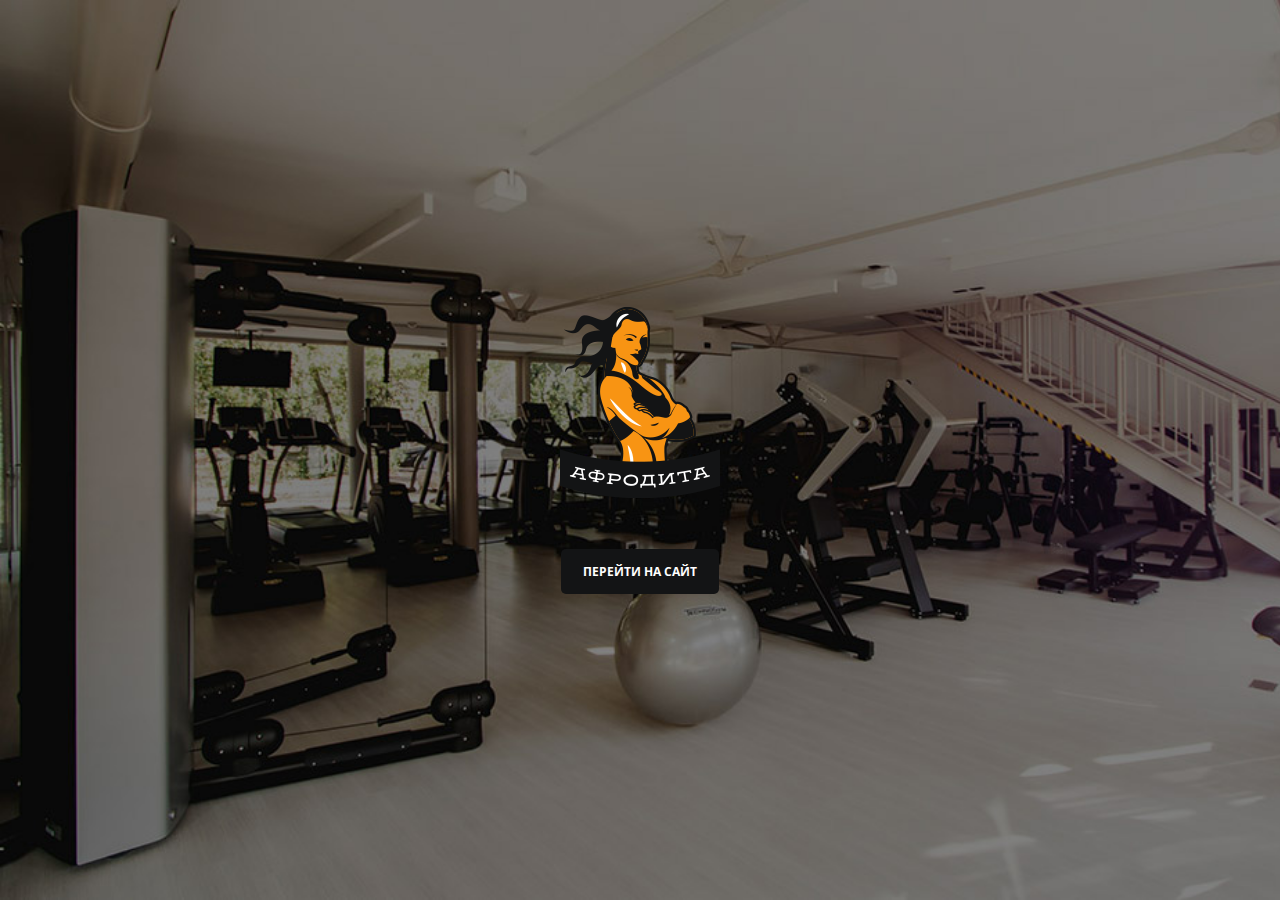
<file: index.html>
<!DOCTYPE html>
<html lang="ru">

<head>
    <meta charset="UTF-8">
    <meta name="viewport" content="width=device-width, initial-scale=1.0">
    <meta http-equiv="X-UA-Compatible" content="ie=edge">
    <link rel="stylesheet" href="./css/main.css">
    <title>Афродита</title>
</head>

<body>
    <div class="wrapper">
        <section class="intro">
            <div class="intro__animation">
                    <img src="img/logo.png" alt="" class="intro__logo">
                    <a href="main.html" class="intro__url">перейти на сайт</a>
            </div>
        </section>
    </div>
</body>

</html>
</file>
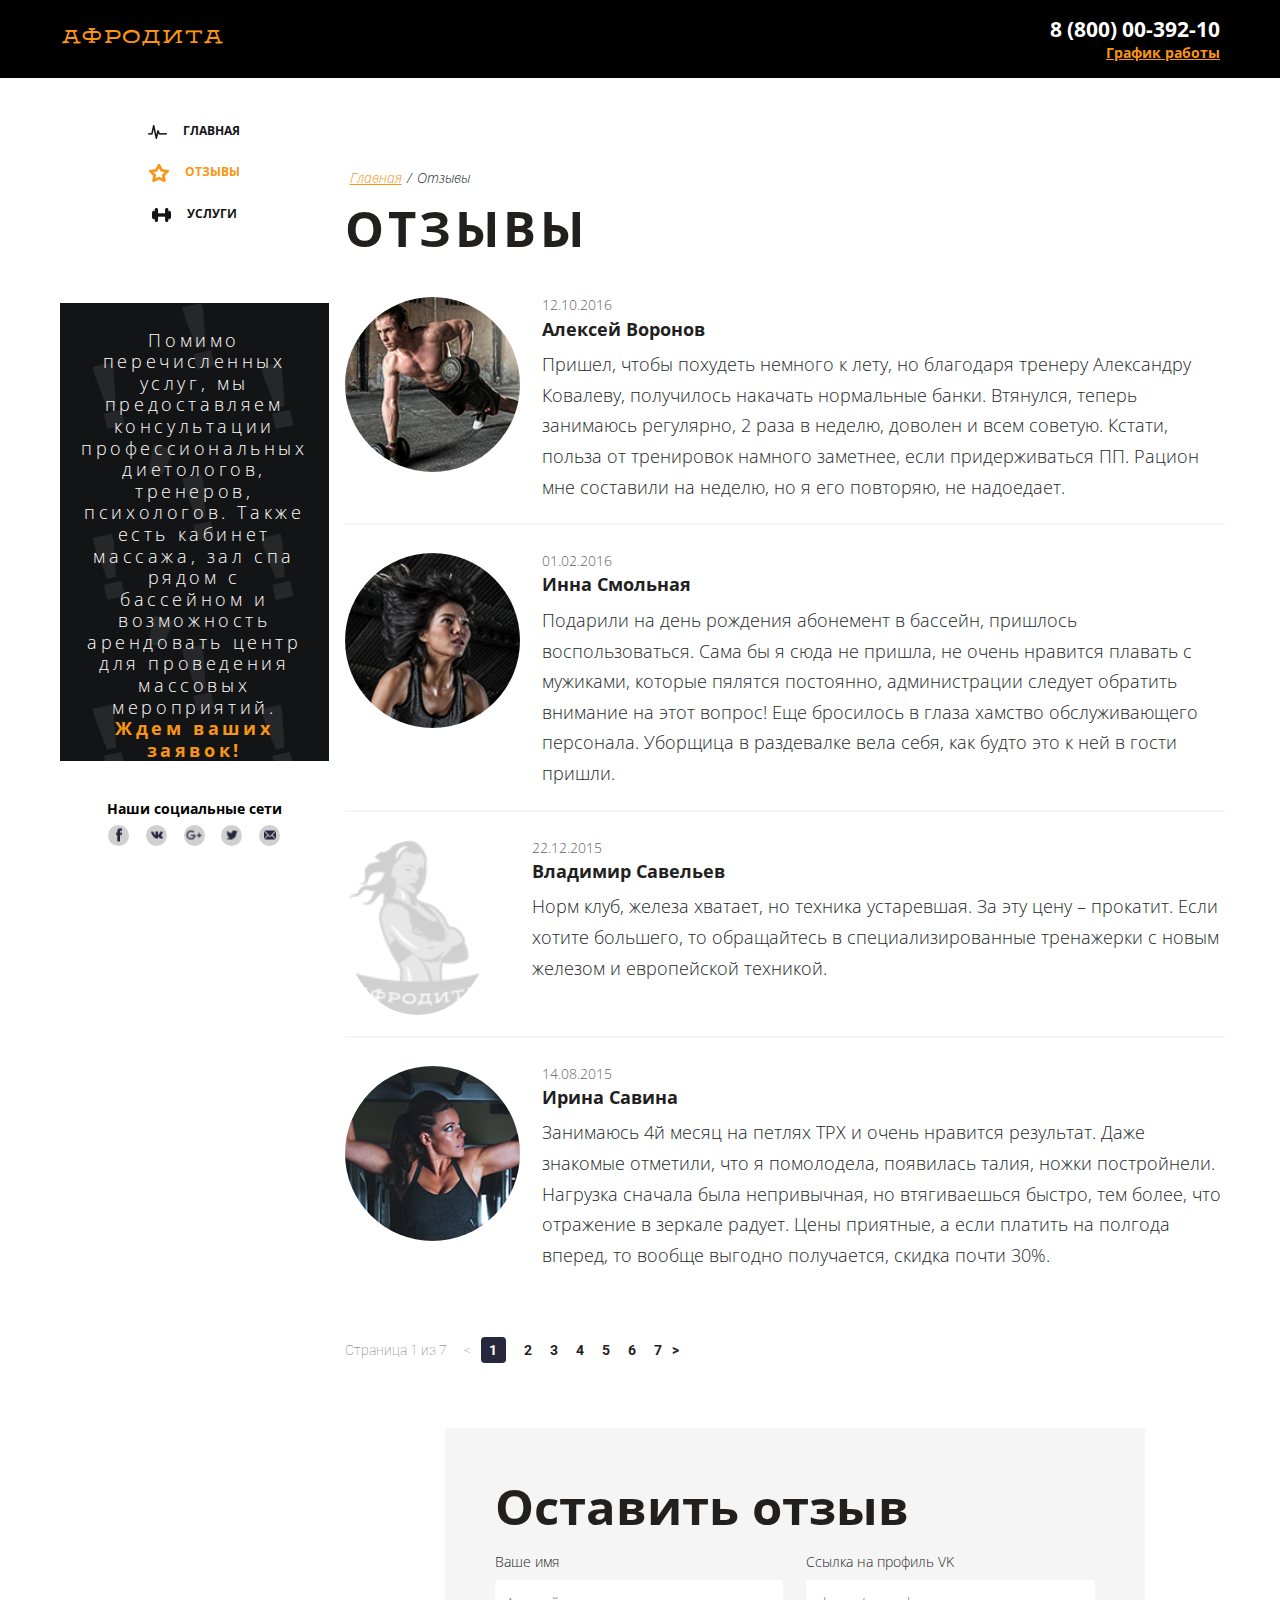
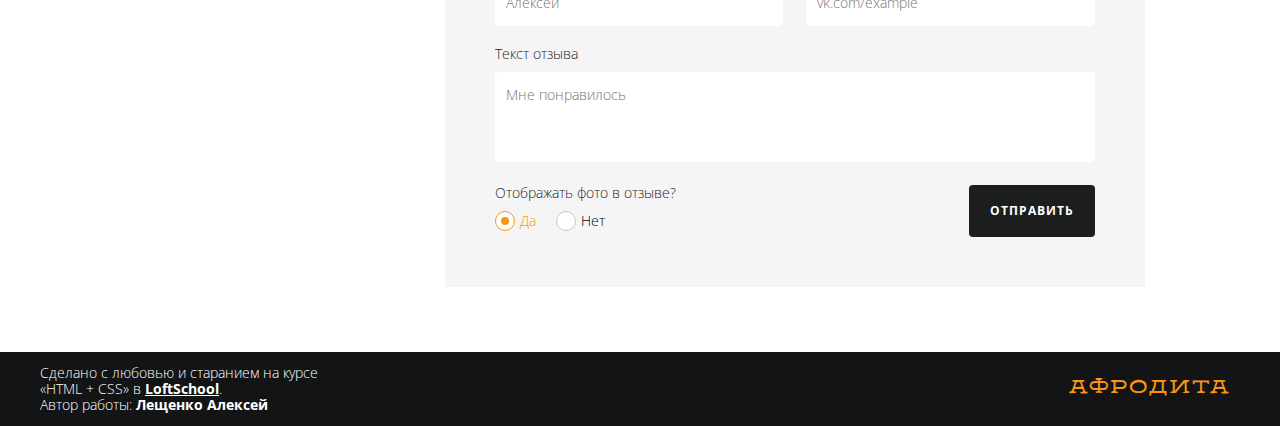
<file: comments.html>
<!DOCTYPE html>
<html lang="ru">

<head>
    <meta charset="UTF-8">
    <meta name="viewport" content="width=device-width, initial-scale=1.0">
    <meta http-equiv="X-UA-Compatible" content="ie=edge">
    <link rel="stylesheet" href="./css/main.css">
    <title>Отзывы</title>
</head>

<body>
    <div class="wrapper">
        <header class="header">
            <div class="container container__header">
                <div class="logo">афродита</div>

                <div class="contacts">
                    <a href="tel:88000039210" class="contacts__phone">8 (800) 00-392-10</a>
                    <div class="contacts__times">
                        <a href="#" class="contacts__work-hours">График работы</a>
                        <div class="contacts__dropdown">
                            <div class="contacts__work">пн-вс: 09:00-20:00</div>
                            <div class="contacts__dinner">обед: 14:00-14:30</div>
                        </div>
                    </div>

                </div>
            </div>
        </header>
        <div class="page">
            <div class="container container__comments">
                <aside class="sidebar">
                    <nav class="nav nav--vertical">
                        <ul class="nav__list">
                            <li class="nav__item">
                                <a href="main.html" class="nav__url">
                                    <div class="nav__title nav__title_main-icon">главная</div>
                                </a>
                            </li>
                            <li class="nav__item active">
                                <a href="#" class="nav__url">
                                    <div class="nav__title nav__title_feed-icon">отзывы</div>
                                </a>
                            </li>
                            <li class="nav__item">
                                <a href="services.html" class="nav__url">
                                    <div class="nav__title nav__title_service-icon">услуги</div>
                                </a>
                            </li>
                        </ul>
                    </nav>

                    <div class="offer">
                        <p class="offer__desc">
                            Помимо перечисленных услуг, мы предоставляем консультации профессиональных диетологов,
                            тренеров,
                            психологов. Также есть кабинет массажа, зал спа рядом с бассейном и возможность
                            арендовать
                            центр для
                            проведения массовых мероприятий. <span>Ждем ваших заявок!</span>
                        </p>
                    </div>

                    <div class="social">
                        <div class="social__title">Наши социальные сети</div>
                        <ul class="social__list">
                            <li class="social__item social__item_yellow">
                                <a href="#" class="social__link">
                                    <img src="img/fb.png" alt="" class="social__pic">
                                </a>
                            </li>
                            <li class="social__item">
                                <a href="#" class="social__link">
                                    <img src="img/vk.png" alt="" class="social__pic">
                                </a>
                            </li>
                            <li class="social__item">
                                <a href="#" class="social__link">
                                    <img src="img/google.png" alt="" class="social__pic">
                                </a>
                            </li>
                            <li class="social__item">
                                <a href="#" class="social__link">
                                    <img src="img/twitter.png" alt="" class="social__pic">
                                </a>
                            </li>
                            <li class="social__item">
                                <a href="#" class="social__link">
                                    <img src="img/mail.png" alt="" class="social__pic">
                                </a>
                            </li>
                        </ul>
                    </div>

                </aside>
                <div class="main__comments">
                    <section class="reviews">

                        <div class="path">
                            <ul class="path__list">
                                <li class="path__item"><a href="/" class="path__url">Главная</a></li>
                                <li class="path__item path__item_active"><a href="#" class="path__url">Отзывы</a></li>
                            </ul>
                        </div>
                        <h2 class="reviews__title">отзывы</h2>
                        <div class="reviews__block">

                            <ul class="reviews__list">
                                <li class="reviews__item">
                                    <div class="reviews__entry">
                                        <div class="reviews__avatar">
                                            <img src="img/review1.jpg" alt="" class="review__img">
                                        </div>
                                        <div class="review">
                                            <div class="review__date">12.10.2016</div>
                                            <h6 class="review__title">Алексей Воронов</h6>
                                            <p class="review__desc">Пришел, чтобы похудеть немного к лету, но благодаря
                                                тренеру
                                                Александру Ковалеву, получилось накачать нормальные банки. Втянулся,
                                                теперь
                                                занимаюсь регулярно, 2 раза в неделю, доволен и всем советую. Кстати,
                                                польза
                                                от
                                                тренировок намного заметнее, если придерживаться ПП. Рацион мне
                                                составили на
                                                неделю, но я его повторяю, не надоедает.</p>
                                        </div>
                                    </div>
                                </li>

                                <li class="reviews__item">
                                    <div class="reviews__entry">
                                        <div class="reviews__avatar">
                                            <img src="img/review2.jpg" alt="" class="review__img">
                                        </div>
                                        <div class="review">
                                            <div class="review__date">01.02.2016</div>
                                            <h6 class="review__title">Инна Смольная</h6>
                                            <p class="review__desc">Подарили на день рождения абонемент в бассейн,
                                                пришлось
                                                воспользоваться. Сама бы я сюда не пришла, не очень нравится плавать с
                                                мужиками,
                                                которые пялятся постоянно, администрации следует обратить внимание на
                                                этот
                                                вопрос! Еще бросилось в глаза хамство обслуживающего персонала. Уборщица
                                                в
                                                раздевалке вела себя, как будто это к ней в гости пришли.</p>
                                        </div>
                                    </div>
                                </li>

                                <li class="reviews__item">
                                    <div class="reviews__entry">
                                        <div class="reviews__avatar">
                                            <img src="img/review3.png" alt="" class="review__img">
                                        </div>
                                        <div class="review">
                                            <div class="review__date">22.12.2015</div>
                                            <h6 class="review__title">Владимир Савельев</h6>
                                            <p class="review__desc">Норм клуб, железа хватает, но техника устаревшая. За
                                                эту
                                                цену – прокатит. Если хотите большего, то обращайтесь в
                                                специализированные
                                                тренажерки с новым железом и европейской техникой.</p>
                                        </div>
                                    </div>
                                </li>

                                <li class="reviews__item">
                                    <div class="reviews__entry">
                                        <div class="reviews__avatar">
                                            <img src="img/review4.jpg" alt="" class="review__img">
                                        </div>
                                        <div class="review">
                                            <div class="review__date">14.08.2015</div>
                                            <h6 class="review__title">Ирина Савина</h6>
                                            <p class="review__desc">Занимаюсь 4й месяц на петлях ТРХ и очень нравится
                                                результат.
                                                Даже знакомые отметили, что я помолодела, появилась талия, ножки
                                                постройнели.
                                                Нагрузка сначала была непривычная, но втягиваешься быстро, тем более,
                                                что
                                                отражение в зеркале радует. Цены приятные, а если платить на полгода
                                                вперед,
                                                то
                                                вообще выгодно получается, скидка почти 30%. </p>
                                        </div>
                                    </div>
                                </li>
                            </ul>
                        </div>

                        <div class="pagination">
                            <div class="pagination__position">Страница 1 из 7</div>
                            <div class="pagination__pager">
                                <a href="#" class="pagination__btn-prev pagination__position_noactive">&lt;</a>
                                <ul class="pagination__list">
                                    <li class="pagination__item pagination__item_active">
                                        <a href="" class="pagination__url pagination__url_active">1</a>
                                    </li>
                                    <li class="pagination__item">
                                        <a href="" class="pagination__url">2</a>
                                    </li>
                                    <li class="pagination__item">
                                        <a href="" class="pagination__url">3</a>
                                    </li>
                                    <li class="pagination__item">
                                        <a href="" class="pagination__url">4</a>
                                    </li>
                                    <li class="pagination__item">
                                        <a href="" class="pagination__url">5</a>
                                    </li>
                                    <li class="pagination__item">
                                        <a href="" class="pagination__url">6</a>
                                    </li>
                                    <li class="pagination__item">
                                        <a href="" class="pagination__url">7</a>
                                    </li>
                                </ul>
                                <a href="#" class="pagination__btn-next">&gt;</a>
                            </div>
                        </div>
                    </section>

                    <section class="feedback">
                        <div class="container container_feedback">
                            <div class="form__wrapper">
                                <h2 class="form__title">Оставить отзыв</h2>
                                <form action="#" method="get" class="form__content">
                                    <div class="form__row">
                                        <label class="form__label">
                                            <span class="form__subtitle">Ваше имя</span>
                                            <input id="name" type="text" placeholder="Алексей" class="form__input">
                                        </label>

                                        <label class="form__label">
                                            <span class="form__subtitle">Ссылка на профиль VK</span>
                                            <input id="name" type="text" placeholder="vk.com/example"
                                                class="form__input">
                                        </label>
                                    </div>
                                    <div class="form__row">
                                        <label class="form__label">
                                            <span class="form__subtitle">Текст отзыва</span>
                                            <textarea id="feedback" class="form__textarea form__input"
                                                placeholder="Мне понравилось"></textarea>
                                        </label>
                                    </div>
                                    <div class="form__row">
                                        <div class="form__radio">
                                            <div class="form__subtitle">Отображать фото в отзыве?</div>
                                            <div class="form__radio-wrap">
                                                <label class="form__radio-label">
                                                    <input type="radio" name="photo" class="form__radio-input" checked>
                                                    <span class="form__radio-fake"></span>
                                                    <span class="form__radio-text">Да</span>
                                                </label>
                                                <label class="form__radio-label">
                                                    <input type="radio" name="photo" class="form__radio-input">
                                                    <span class="form__radio-fake"></span>
                                                    <span class="form__radio-text">Нет</span>
                                                </label>
                                            </div>
                                        </div>
                                        <div class="form__button">
                                            <button type="submit" class="button">Отправить</button>
                                        </div>
                                    </div>

                                </form>
                            </div>
                        </div>
                    </section>
                </div>

            </div>
        </div>

        <footer class="footer">
            <div class="container container_footer">
                <div class="footer__desc">
                    <div class="footer__text">Сделано с любовью и старанием на курсе «HTML + CSS» в <a href="#"
                            class="footer__company">LoftSchool</a>.</div>
                    <div class="footer__author">Автор работы: <span class="footer__surname">Лещенко Алексей</span>
                    </div>
                </div>
                <div class="logo logo_footer">афродита</div>
            </div>

        </footer>
    </div>
</body>

</html>
</file>
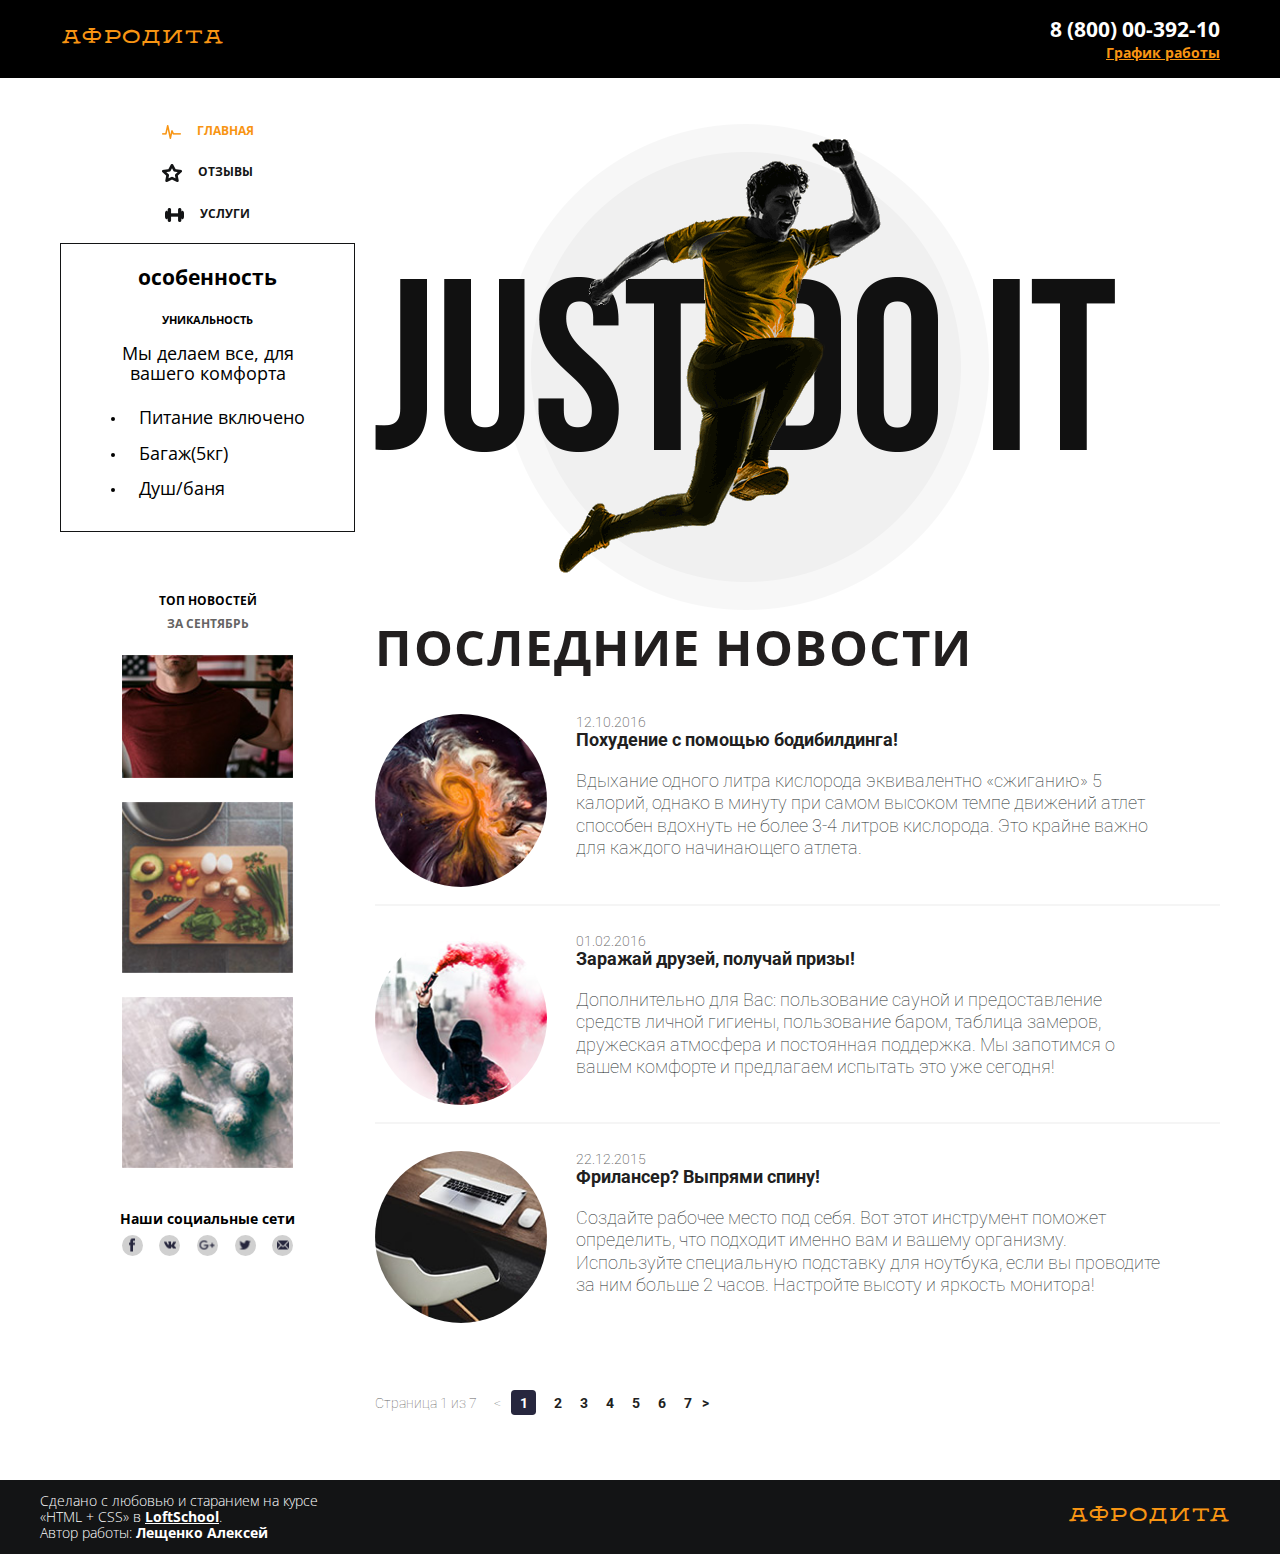
<file: main.html>
<!DOCTYPE html>
<html lang="ru">

<head>
    <meta charset="UTF-8">
    <meta name="viewport" content="width=device-width, initial-scale=1.0">
    <meta http-equiv="X-UA-Compatible" content="ie=edge">
    <link rel="stylesheet" href="./css/main.css">
    <title>Афродита</title>
</head>

<body>
    <div class="wrapper">
        <header class="header">
            <div class="container container__header">
                <div class="logo">афродита</div>

                <div class="contacts">
                    <a href="tel:88000039210" class="contacts__phone">8 (800) 00-392-10</a>
                    <div class="contacts__times">
                        <a href="#" class="contacts__work-hours">График работы</a>
                        <div class="contacts__dropdown">
                            <div class="contacts__work">пн-вс: 09:00-20:00</div>
                            <div class="contacts__dinner">обед: 14:00-14:30</div>
                        </div>
                    </div>

                </div>
            </div>
        </header>
        <div class="page">

            <div class="container page__container">
                <aside class="sidebar">
                    <nav class="nav nav--vertical">
                        <ul class="nav__list">
                            <li class="nav__item active">
                                <a href="#" class="nav__url">
                                    <div class="nav__title nav__title_main-icon">главная</div>
                                </a>
                            </li>
                            <li class="nav__item">
                                <a href="comments.html" class="nav__url">
                                    <div class="nav__title nav__title_feed-icon">отзывы</div>
                                </a>
                            </li>
                            <li class="nav__item">
                                <a href="services.html" class="nav__url">
                                    <div class="nav__title nav__title_service-icon">услуги</div>
                                </a>
                            </li>
                        </ul>
                    </nav>

                    <div class="feature">
                        <h3 class="feature__header">особенность</h3>
                        <h5 class="feature__title">уникальность</h5>
                        <p class="feature__desc">Мы делаем все, для вашего комфорта</p>
                        <ul class="feature__list">
                            <li class="feature__item">Питание включено</li>
                            <li class="feature__item">Багаж(5кг)</li>
                            <li class="feature__item">Душ/баня</li>
                        </ul>
                    </div>

                    <div class="top-news">
                        <h6 class="top-news__title">топ новостей</h6>
                        <div class="top-news__month">за сентябрь</div>
                        <ul class="top-news__list">
                            <li class="top-news__item">
                                <img src="img/Layer 10.jpg" alt="" class="top-news__img">
                            </li>
                            <li class="top-news__item">
                                <img src="img/Layer 11.jpg" alt="" class="top-news__img">
                            </li>
                            <li class="top-news__item">
                                <img src="img/Layer 12.jpg" alt="" class="top-news__img">
                            </li>
                        </ul>
                    </div>

                    <div class="social">
                        <div class="social__title">Наши социальные сети</div>
                        <ul class="social__list">
                            <li class="social__item social__item_yellow">
                                <a href="#" class="social__link">
                                    <img src="img/fb.png" alt="" class="social__pic">
                                </a>
                            </li>
                            <li class="social__item">
                                <a href="#" class="social__link">
                                    <img src="img/vk.png" alt="" class="social__pic">
                                </a>
                            </li>
                            <li class="social__item">
                                <a href="#" class="social__link">
                                    <img src="img/google.png" alt="" class="social__pic">
                                </a>
                            </li>
                            <li class="social__item">
                                <a href="#" class="social__link">
                                    <img src="img/twitter.png" alt="" class="social__pic">
                                </a>
                            </li>
                            <li class="social__item">
                                <a href="#" class="social__link">
                                    <img src="img/mail.png" alt="" class="social__pic">
                                </a>
                            </li>
                        </ul>
                    </div>

                </aside>
                <div class="news-content">
                    <div class="main__banner">
                        <img src="img/banner.png" alt="main__banner" class="banner">
                    </div>

                    <h2 class="news-content__title">последние новости</h2>
                    <div class="news-content__block">
                        <div class="news-tape">
                            <ul class="news__list">
                                <li class="news__item">
                                    <div class="news__entry">
                                        <img src="img/Layer 6.jpg" alt="" class="news__img">
                                        <div class="news">
                                            <div class="news__date">12.10.2016</div>
                                            <h6 class="news__title">Похудение с помощью бодибилдинга!</h6>
                                            <p class="news__desc">Вдыхание одного литра кислорода эквивалентно
                                                «сжиганию» 5 калорий, однако в минуту при самом высоком темпе движений
                                                атлет способен вдохнуть не более 3-4 литров кислорода. Это крайне важно
                                                для каждого начинающего атлета.</p>
                                        </div>
                                    </div>

                                </li>
                                <li class="news__item">
                                    <div class="news__entry">
                                        <img src="img/Layer 7.jpg" alt="" class="news__img">
                                        <div class="news">
                                            <div class="news__date">01.02.2016</div>
                                            <h6 class="news__title">Заражай друзей, получай призы!</h6>
                                            <p class="news__desc">Дополнительно для Вас: пользование сауной и
                                                предоставление средств личной гигиены, пользование баром, таблица
                                                замеров, дружеская атмосфера и постоянная поддержка. Мы запотимся о
                                                вашем комфорте и предлагаем испытать это уже сегодня!</p>
                                        </div>
                                    </div>
                                </li>
                                <li class="news__item">
                                    <div class="news__entry">
                                        <img src="img/Layer 9.jpg" alt="" class="news__img">
                                        <div class="news">
                                            <div class="news__date">22.12.2015</div>
                                            <h6 class="news__title">Фрилансер? Выпрями спину!</h6>
                                            <p class="news__desc">Создайте рабочее место под себя. Вот этот инструмент
                                                поможет определить, что подходит именно вам и вашему организму.
                                                Используйте специальную подставку для ноутбука, если вы проводите за ним
                                                больше 2 часов. Настройте высоту и яркость монитора! </p>
                                        </div>
                                    </div>
                                </li>
                            </ul>
                        </div>

                    </div>

                    <div class="pagination">
                        <div class="pagination__position">Страница 1 из 7</div>
                        <div class="pagination__pager">
                            <a href="#" class="pagination__btn-prev pagination__position_noactive">&lt;</a>
                            <ul class="pagination__list">
                                <li class="pagination__item pagination__item_active">
                                    <a href="" class="pagination__url pagination__url_active">1</a>
                                </li>
                                <li class="pagination__item">
                                    <a href="" class="pagination__url">2</a>
                                </li>
                                <li class="pagination__item">
                                    <a href="" class="pagination__url">3</a>
                                </li>
                                <li class="pagination__item">
                                    <a href="" class="pagination__url">4</a>
                                </li>
                                <li class="pagination__item">
                                    <a href="" class="pagination__url">5</a>
                                </li>
                                <li class="pagination__item">
                                    <a href="" class="pagination__url">6</a>
                                </li>
                                <li class="pagination__item">
                                    <a href="" class="pagination__url">7</a>
                                </li>
                            </ul>
                            <a href="#" class="pagination__btn-next">&gt;</a>
                        </div>
                    </div>
                </div>
            </div>

        </div>
        <footer class="footer">
            <div class="container container_footer">
                <div class="footer__desc">
                    <div class="footer__text">Сделано с любовью и старанием на курсе «HTML + CSS» в <a href="#"
                            class="footer__company">LoftSchool</a>.</div>
                    <div class="footer__author">Автор работы: <span class="footer__surname">Лещенко Алексей</span>
                    </div>
                </div>
                <div class="logo logo_footer">афродита</div>
            </div>

        </footer>

    </div>
</body>

</html>
</file>
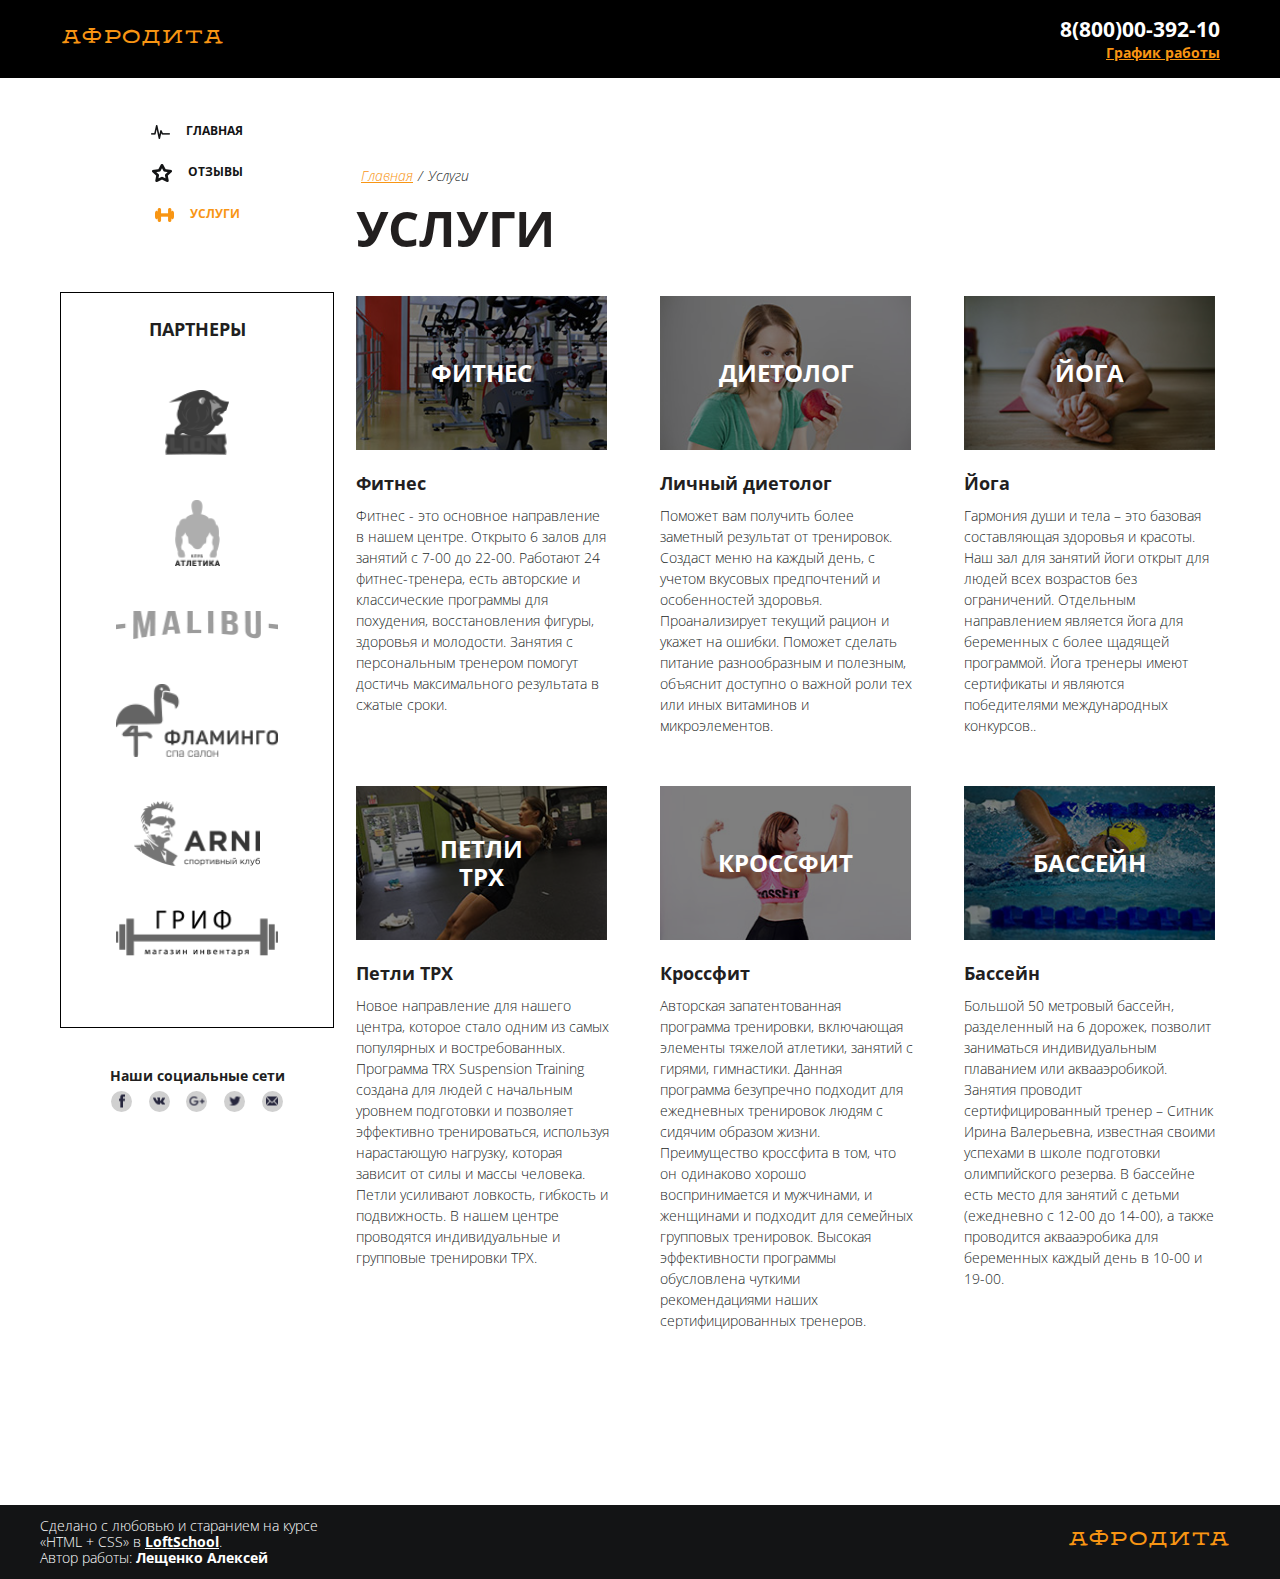
<file: services.html>
<!DOCTYPE html>
<html lang="ru">

<head>
    <meta charset="UTF-8">
    <meta name="viewport" content="width=device-width, initial-scale=1.0">
    <meta http-equiv="X-UA-Compatible" content="ie=edge">
    <link rel="stylesheet" href="./css/main.css">
    <title>Услуги</title>
</head>

<body>
    <div class="wrapper">
        <header class="header">
            <div class="container container__header">
                <div class="logo">афродита</div>
                <div class="contacts">
                    <a href="tel:88000039210" class="contacts__phone">8(800)00-392-10</a>
                    <div class="contacts__times">
                        <a href="#" class="contacts__work-hours">График работы</a>
                        <div class="contacts__dropdown">
                            <div class="contacts__work">пн-вс: 09:00-20:00</div>
                            <div class="contacts__dinner">обед: 14:00-14:30</div>
                        </div>
                    </div>

                </div>
            </div>
        </header>

        <section class="services">
            <div class="container container_services">
                <aside class="sidebar sidebar_services">
                    <nav class="nav nav--vertical">
                        <ul class="nav__list">
                            <li class="nav__item">
                                <a href="main.html" class="nav__url">
                                    <div class="nav__title nav__title_main-icon">главная</div>
                                </a>
                            </li>
                            <li class="nav__item">
                                <a href="comments.html" class="nav__url">
                                    <div class="nav__title nav__title_feed-icon">отзывы</div>
                                </a>
                            </li>
                            <li class="nav__item active">
                                <a href="#" class="nav__url">
                                    <div class="nav__title nav__title_service-icon">услуги</div>
                                </a>
                            </li>
                        </ul>
                    </nav>

                    <div class="partners">
                        <h2 class="partners__title">партнеры</h2>
                        <ul class="partners__list">
                            <li class="partners__item">
                                <img src="img/logo-3.png" alt="" class="partners__img">
                            </li>
                            <li class="partners__item">
                                <img src="img/logo-6.png" alt="" class="partners__img">
                            </li>
                            <li class="partners__item">
                                <img src="img/logo-2.png" alt="" class="partners__img">
                            </li>
                            <li class="partners__item">
                                <img src="img/logo-1.png" alt="" class="partners__img">
                            </li>
                            <li class="partners__item">
                                <img src="img/logo-4.png" alt="" class="partners__img">
                            </li>
                            <li class="partners__item">
                                <img src="img/logo-5.png" alt="" class="partners__img">
                            </li>
                        </ul>
                    </div>



                    <div class="social">
                        <div class="social__title">Наши социальные сети</div>
                        <ul class="social__list">
                            <li class="social__item social__item_yellow">
                                <a href="#" class="social__link">
                                    <img src="img/fb.png" alt="" class="social__pic">
                                </a>
                            </li>
                            <li class="social__item">
                                <a href="#" class="social__link">
                                    <img src="img/vk.png" alt="" class="social__pic">
                                </a>
                            </li>
                            <li class="social__item">
                                <a href="#" class="social__link">
                                    <img src="img/google.png" alt="" class="social__pic">
                                </a>
                            </li>
                            <li class="social__item">
                                <a href="#" class="social__link">
                                    <img src="img/twitter.png" alt="" class="social__pic">
                                </a>
                            </li>
                            <li class="social__item">
                                <a href="#" class="social__link">
                                    <img src="img/mail.png" alt="" class="social__pic">
                                </a>
                            </li>
                        </ul>
                    </div>

                </aside>
                <div class="services-content">
                    <div class="path">
                        <ul class="path__list">
                            <li class="path__item"><a href="/" class="path__url">Главная</a></li>
                            <li class="path__item path__item_active"><a href="#" class="path__url">Услуги</a></li>
                        </ul>
                    </div>
                    <h2 class="services__title">услуги</h2>
                    <div class="services__block">
                        <ul class="services__list">
                            <li class="services__item">

                                <div class="services__img">
                                    <div class="services__name">Фитнес</div>
                                    <img src="img/sports.jpg" alt="" class="service__pic">
                                </div>
                                <div class="service">
                                    <h6 class="service__title">Фитнес</h6>
                                    <p>Фитнес - это основное направление в нашем центре. Открыто 6 залов для занятий с
                                        7-00
                                        до 22-00. Работают 24 фитнес-тренера, есть авторские и классические программы
                                        для
                                        похудения, восстановления фигуры, здоровья и молодости. Занятия с персональным
                                        тренером помогут достичь максимального результата в сжатые сроки.</p>
                                </div>
                            </li>
                            <li class="services__item">

                                <div class="services__img">
                                    <div class="services__name">диетолог</div>
                                    <img src="img/apple.jpg" alt="" class="service__pic">
                                </div>
                                <div class="service">
                                    <h6 class="service__title">Личный диетолог</h6>
                                    <p>Поможет вам получить более заметный результат от тренировок. Создаст меню на
                                        каждый
                                        день, с учетом вкусовых предпочтений и особенностей здоровья. Проанализирует
                                        текущий
                                        рацион и укажет на ошибки. Поможет сделать питание разнообразным и полезным,
                                        объяснит доступно о важной роли тех или иных витаминов и микроэлементов.</p>
                                </div>
                            </li>
                            <li class="services__item">

                                <div class="services__img">
                                    <div class="services__name">Йога</div>
                                    <img src="img/yoga.jpg" alt="" class="service__pic">
                                </div>
                                <div class="service">
                                    <h6 class="service__title">Йога</h6>
                                    <p>Гармония души и тела – это базовая составляющая здоровья и красоты. Наш зал для
                                        занятий йоги открыт для людей всех возрастов без ограничений. Отдельным
                                        направлением
                                        является йога для беременных с более щадящей программой. Йога тренеры имеют
                                        сертификаты и являются победителями международных конкурсов..</p>
                                </div>
                            </li>
                            <li class="services__item">

                                <div class="services__img">
                                    <div class="services__name">Петли ТРХ</div>
                                    <img src="img/trx.jpg" alt="" class="service__pic">
                                </div>
                                <div class="service">
                                    <h6 class="service__title">Петли ТРХ</h6>
                                    <p>Новое направление для нашего центра, которое стало одним из самых популярных и
                                        востребованных. Программа TRX Suspension Training создана для людей с начальным
                                        уровнем подготовки и позволяет эффективно тренироваться, используя нарастающую
                                        нагрузку, которая зависит от силы и массы человека. Петли усиливают ловкость,
                                        гибкость и подвижность. В нашем центре проводятся индивидуальные и групповые
                                        тренировки ТРХ.</p>
                                </div>
                            </li>
                            <li class="services__item">

                                <div class="services__img">
                                    <div class="services__name">Кроссфит</div>
                                    <img src="img/women.jpg" alt="" class="service__pic">
                                </div>
                                <div class="service">
                                    <h6 class="service__title">Кроссфит</h6>
                                    <p>Авторская запатентованная программа тренировки, включающая элементы тяжелой
                                        атлетики,
                                        занятий с гирями, гимнастики. Данная программа безупречно подходит для
                                        ежедневных
                                        тренировок людям с сидячим образом жизни. Преимущество кроссфита в том, что он
                                        одинаково хорошо воспринимается и мужчинами, и женщинами и подходит для семейных
                                        групповых тренировок. Высокая эффективности программы обусловлена чуткими
                                        рекомендациями наших сертифицированных тренеров.</p>
                                </div>
                            </li>
                            <li class="services__item">

                                <div class="services__img">
                                    <div class="services__name">Бассейн</div>
                                    <img src="img/swimming.jpg" alt="" class="service__pic">
                                </div>
                                <div class="service">
                                    <h6 class="service__title">Бассейн</h6>
                                    <p>Большой 50 метровый бассейн, разделенный на 6 дорожек, позволит заниматься
                                        индивидуальным плаванием или аквааэробикой. Занятия проводит сертифицированный
                                        тренер – Ситник Ирина Валерьевна, известная своими успехами в школе подготовки
                                        олимпийского резерва. В бассейне есть место для занятий с детьми (ежедневно с
                                        12-00
                                        до 14-00), а также проводится аквааэробика для беременных каждый день в 10-00 и
                                        19-00.</p>
                                </div>
                            </li>
                        </ul>
                    </div>

                </div>



            </div>
        </section>
    </div>

    <footer class="footer">
        <div class="container container_footer">
            <div class="footer__desc">
                <div class="footer__text">Сделано с любовью и старанием на курсе «HTML + CSS» в <a href="#"
                        class="footer__company">LoftSchool</a>.</div>
                <div class="footer__author">Автор работы: <span class="footer__surname">Лещенко Алексей</span>
                </div>
            </div>
            <div class="logo logo_footer">афродита</div>
        </div>

    </footer>
    </div>
</body>

</html>
</file>
<file: css/main.css>
@import url(fonts.css);

@import url(normalize.css);

@import url(base.css);

@import url(header.css);

@import url(navigation.css);

@import url(features.css);

@import url(news.css);

@import url(pagination.css);

@import url(footer.css);

@import url(social.css);

@import url(reviews.css);

@import url(offer.css);

@import url(path.css);

@import url(feedback.css);

@import url(services.css);

@import url(partners.css);

@import url(intro.css);

/* Banner */
.main__banner {
    width: 100%;
}

.sidebar {
    width: 295px;
    margin-left: 20px;
    display: flex;
    align-items: center;
    flex-direction: column;
}

.page__container {
    display: flex;
    justify-content: space-between;
}
</file>
